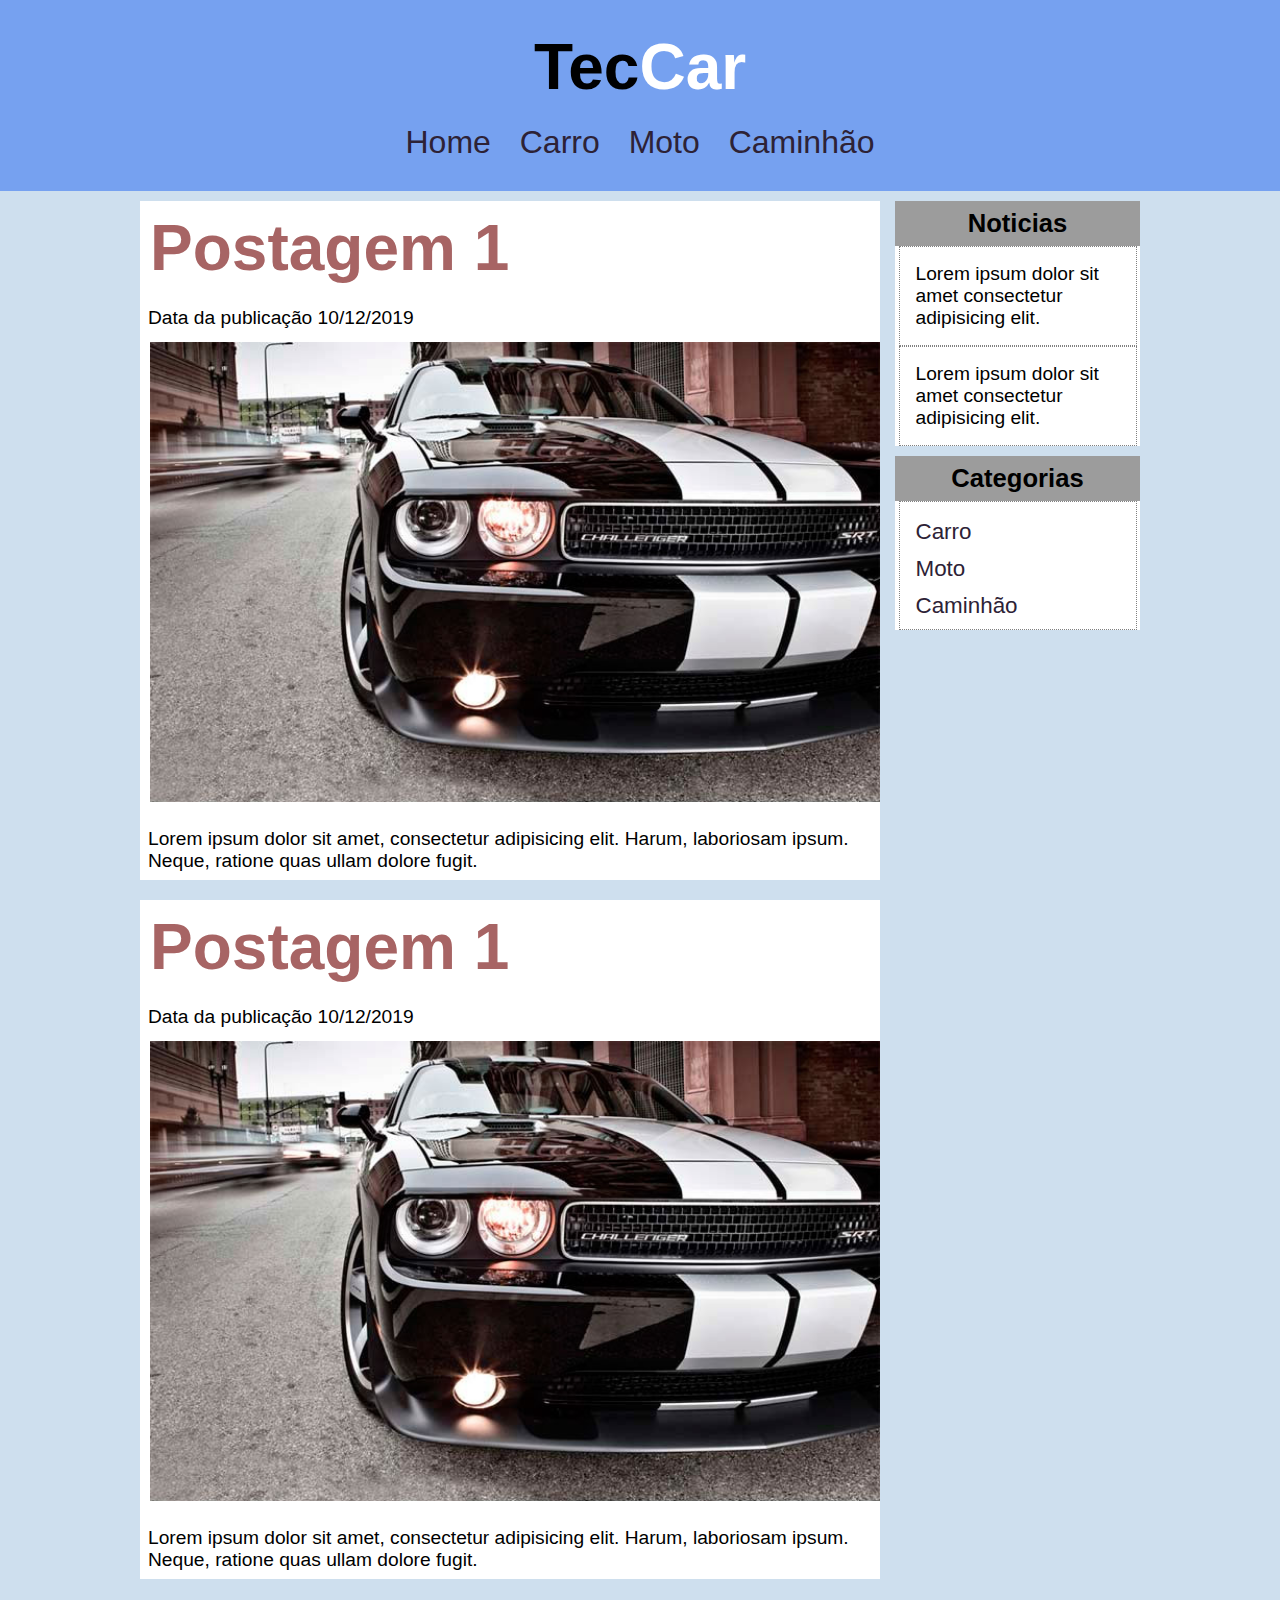
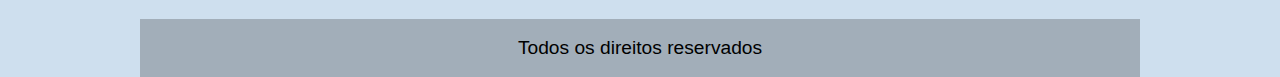
<file: index.html>
<!DOCTYPE html>
<html lang="en">
<head>
    <meta charset="UTF-8">
    <meta http-equiv="X-UA-Compatible" content="IE=edge">
    <meta name="viewport" content="width=device-width, initial-scale=1.0">
    <title>Home - TecCar</title>
    <link rel="stylesheet" href="estilo-CSS/estilo.css">
</head>
<body>
    <div>
        <!--Abertura da nav-bar-->
        <div id="nav-bar">
            <div id="logo">
                <h1>Tec<span class="color">Car</span></h1>
            </div>
            <div id="menu">
                <a href="index.html">Home</a>
                <a href="carro.html">Carro</a>
                <a href="moto.html">Moto</a>
                <a href="caminao">Caminhão</a>
            </div>
        </div>
        <!--Fechamento da nav-bar-->
        
        <!--Abertura do conteudo-->
        <div id="conteudo">
            <div id="area-postagens">
                <div id="postagens">
                    <h1>Postagem 1</h1>
                    <span>Data da publicação 10/12/2019</span>
                    <img width="730" src="img-carros/carro1.jpg" alt="">
                    <p>Lorem ipsum dolor sit amet, consectetur adipisicing elit. Harum, laboriosam ipsum. Neque, ratione quas ullam dolore fugit.</p>
                </div>
                <div id="postagens">
                    <h1>Postagem 1</h1>
                    <span>Data da publicação 10/12/2019</span>
                    <img width="730" src="img-carros/carro1.jpg" alt="">
                    <p>Lorem ipsum dolor sit amet, consectetur adipisicing elit. Harum, laboriosam ipsum. Neque, ratione quas ullam dolore fugit.</p>
                </div>
            </div>
            <div id="area-lateral">
                <div id="noticias">
                    <h3>Noticias</h3>
                    <div class="area-noticia">
                        <p>Lorem ipsum dolor sit amet consectetur adipisicing elit.</p>
                    </div>
                    <div class="area-noticia">
                        <p>Lorem ipsum dolor sit amet consectetur adipisicing elit.</p>
                    </div>
                </div>
                <div id="categoria">
                    <h3>Categorias</h3>
                    <div class="area-categoria">
                        <a href="carro.html">Carro</a> <br>
                        <a href="moto.html">Moto</a> <br>
                        <a href="caminao">Caminhão</a>
                    </div>
                </div>
            </div>
            <div id="rodape">
                <div>
                    <p>Todos os direitos reservados</p>
                </div>
            </div>
        </div>
        <!--Fechamento da conteudo-->
    </div>
</body>
</html>
</file>
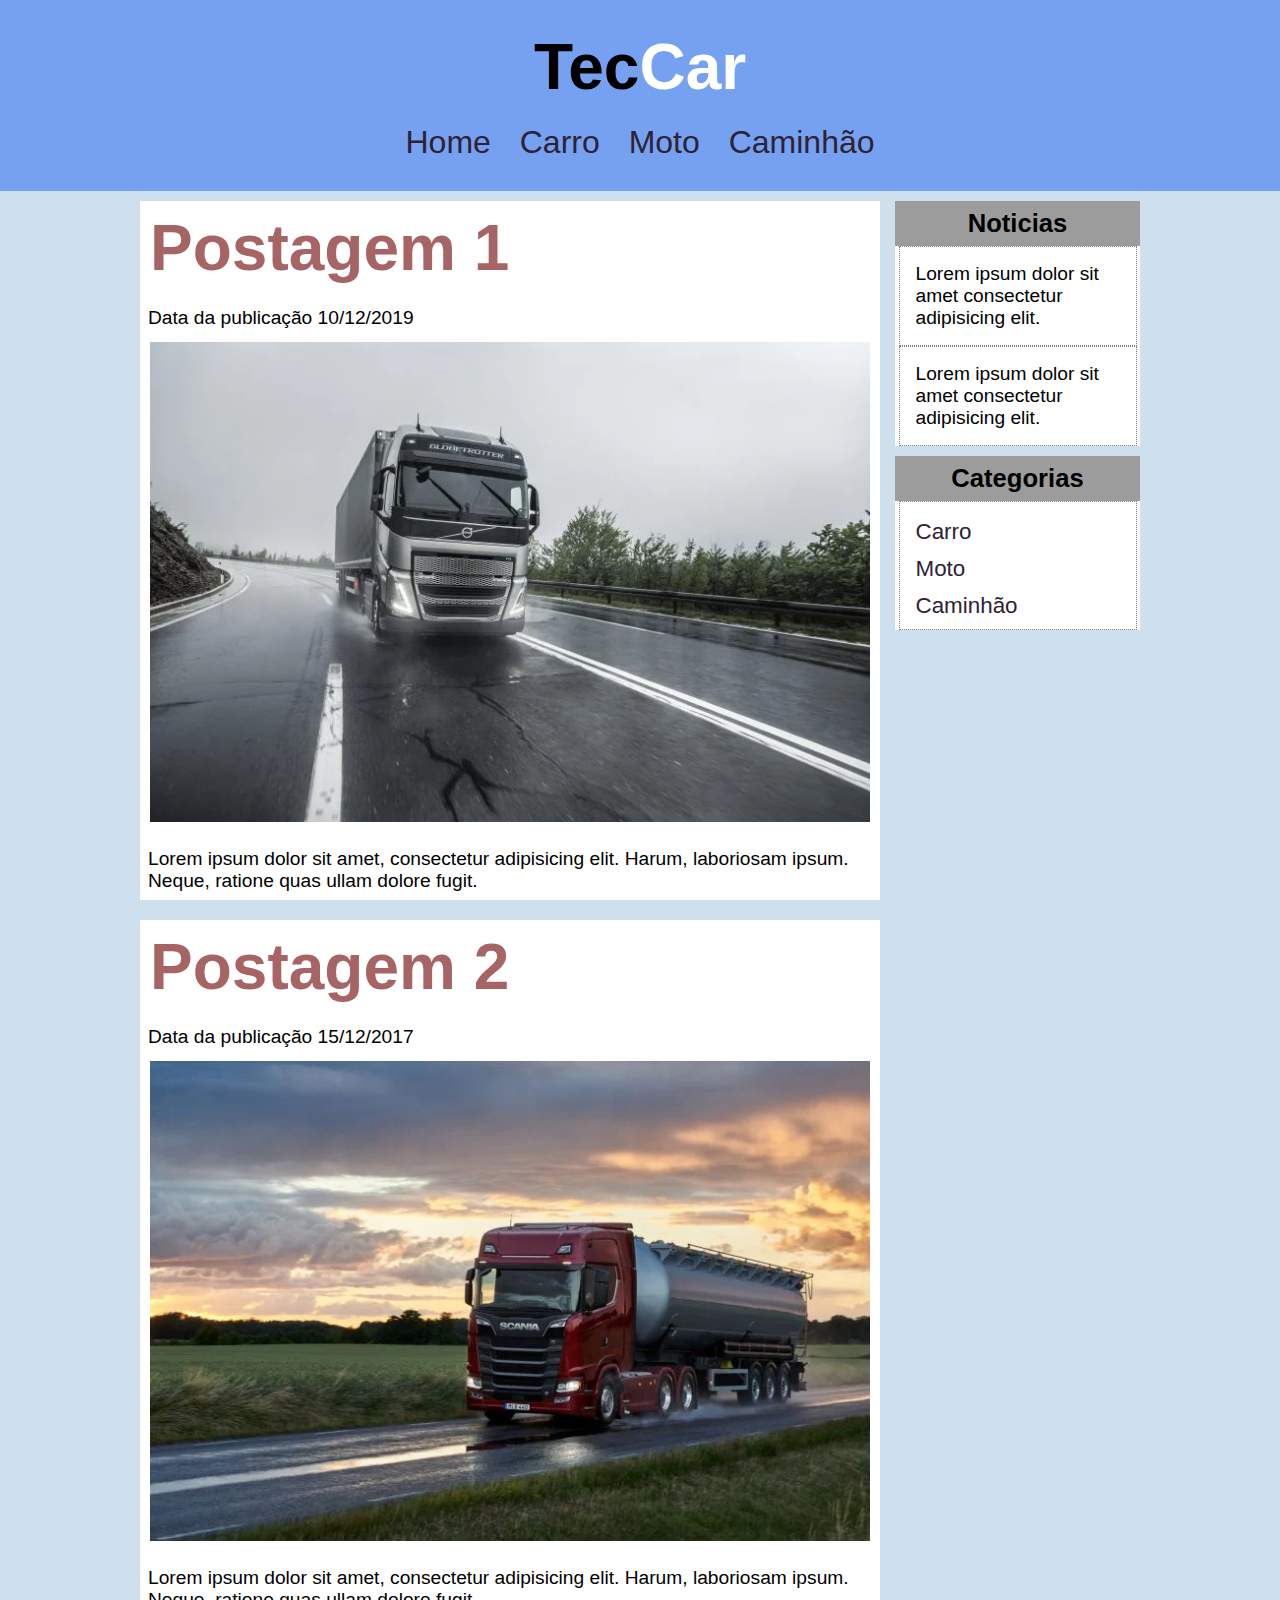
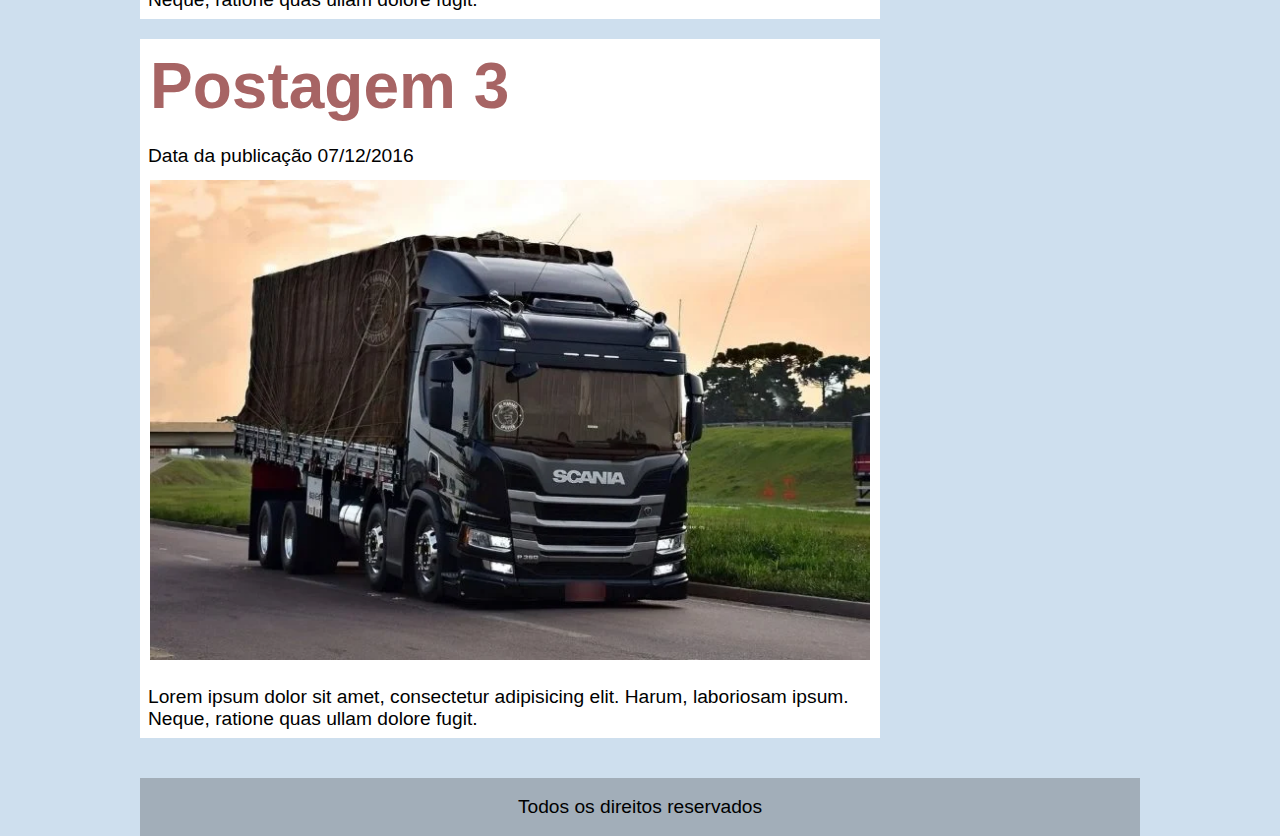
<file: caminhoes.html>
<!DOCTYPE html>
<html lang="en">
<head>
    <meta charset="UTF-8">
    <meta http-equiv="X-UA-Compatible" content="IE=edge">
    <meta name="viewport" content="width=device-width, initial-scale=1.0">
    <title>Home - TecCar</title>
    <link rel="stylesheet" href="estilo-CSS/estilo.css">
</head>
<body>
    <div>
        <!--Abertura da nav-bar-->
        <div id="nav-bar">
            <div id="logo">
                <h1>Tec<span class="color">Car</span></h1>
            </div>
            <div id="menu">
                <a href="index.html">Home</a>
                <a href="carro.html">Carro</a>
                <a href="moto.html">Moto</a>
                <a href="caminhoes.html">Caminhão</a>
            </div>
        </div>
        <!--Fechamento da nav-bar-->
        
        <!--Abertura do conteudo-->
        <div id="conteudo">
            <div id="area-postagens">
                <div id="postagens">
                    <h1>Postagem 1</h1>
                    <span>Data da publicação 10/12/2019</span>
                    <img width="720" src="img-caminhões/caminhão1.webp" alt="">
                    <p>Lorem ipsum dolor sit amet, consectetur adipisicing elit. Harum, laboriosam ipsum. Neque, ratione quas ullam dolore fugit.</p>
                </div>
                <div id="postagens">
                    <h1>Postagem 2</h1>
                    <span>Data da publicação 15/12/2017</span>
                    <img width="720" src="img-caminhões/caminhão2.webp" alt="">
                    <p>Lorem ipsum dolor sit amet, consectetur adipisicing elit. Harum, laboriosam ipsum. Neque, ratione quas ullam dolore fugit.</p>
                </div>
                <div id="postagens">
                    <h1>Postagem 3</h1>
                    <span>Data da publicação 07/12/2016</span>
                    <img width="720" src="img-caminhões/caminhão3.webp" alt="">
                    <p>Lorem ipsum dolor sit amet, consectetur adipisicing elit. Harum, laboriosam ipsum. Neque, ratione quas ullam dolore fugit.</p>
                </div>
            </div>
            <div id="area-lateral">
                <div id="noticias">
                    <h3>Noticias</h3>
                    <div class="area-noticia">
                        <p>Lorem ipsum dolor sit amet consectetur adipisicing elit.</p>
                    </div>
                    <div class="area-noticia">
                        <p>Lorem ipsum dolor sit amet consectetur adipisicing elit.</p>
                    </div>
                </div>
                <div id="categoria">
                    <h3>Categorias</h3>
                    <div class="area-categoria">
                        <a href="carro.html">Carro</a> <br>
                        <a href="moto.html">Moto</a> <br>
                        <a href="caminhoes.html">Caminhão</a>
                    </div>
                </div>
            </div>
            <div id="rodape">
                <div>
                    <p>Todos os direitos reservados</p>
                </div>
            </div>
        </div>
        <!--Fechamento da conteudo-->
    </div>
</body>
</html>
</file>
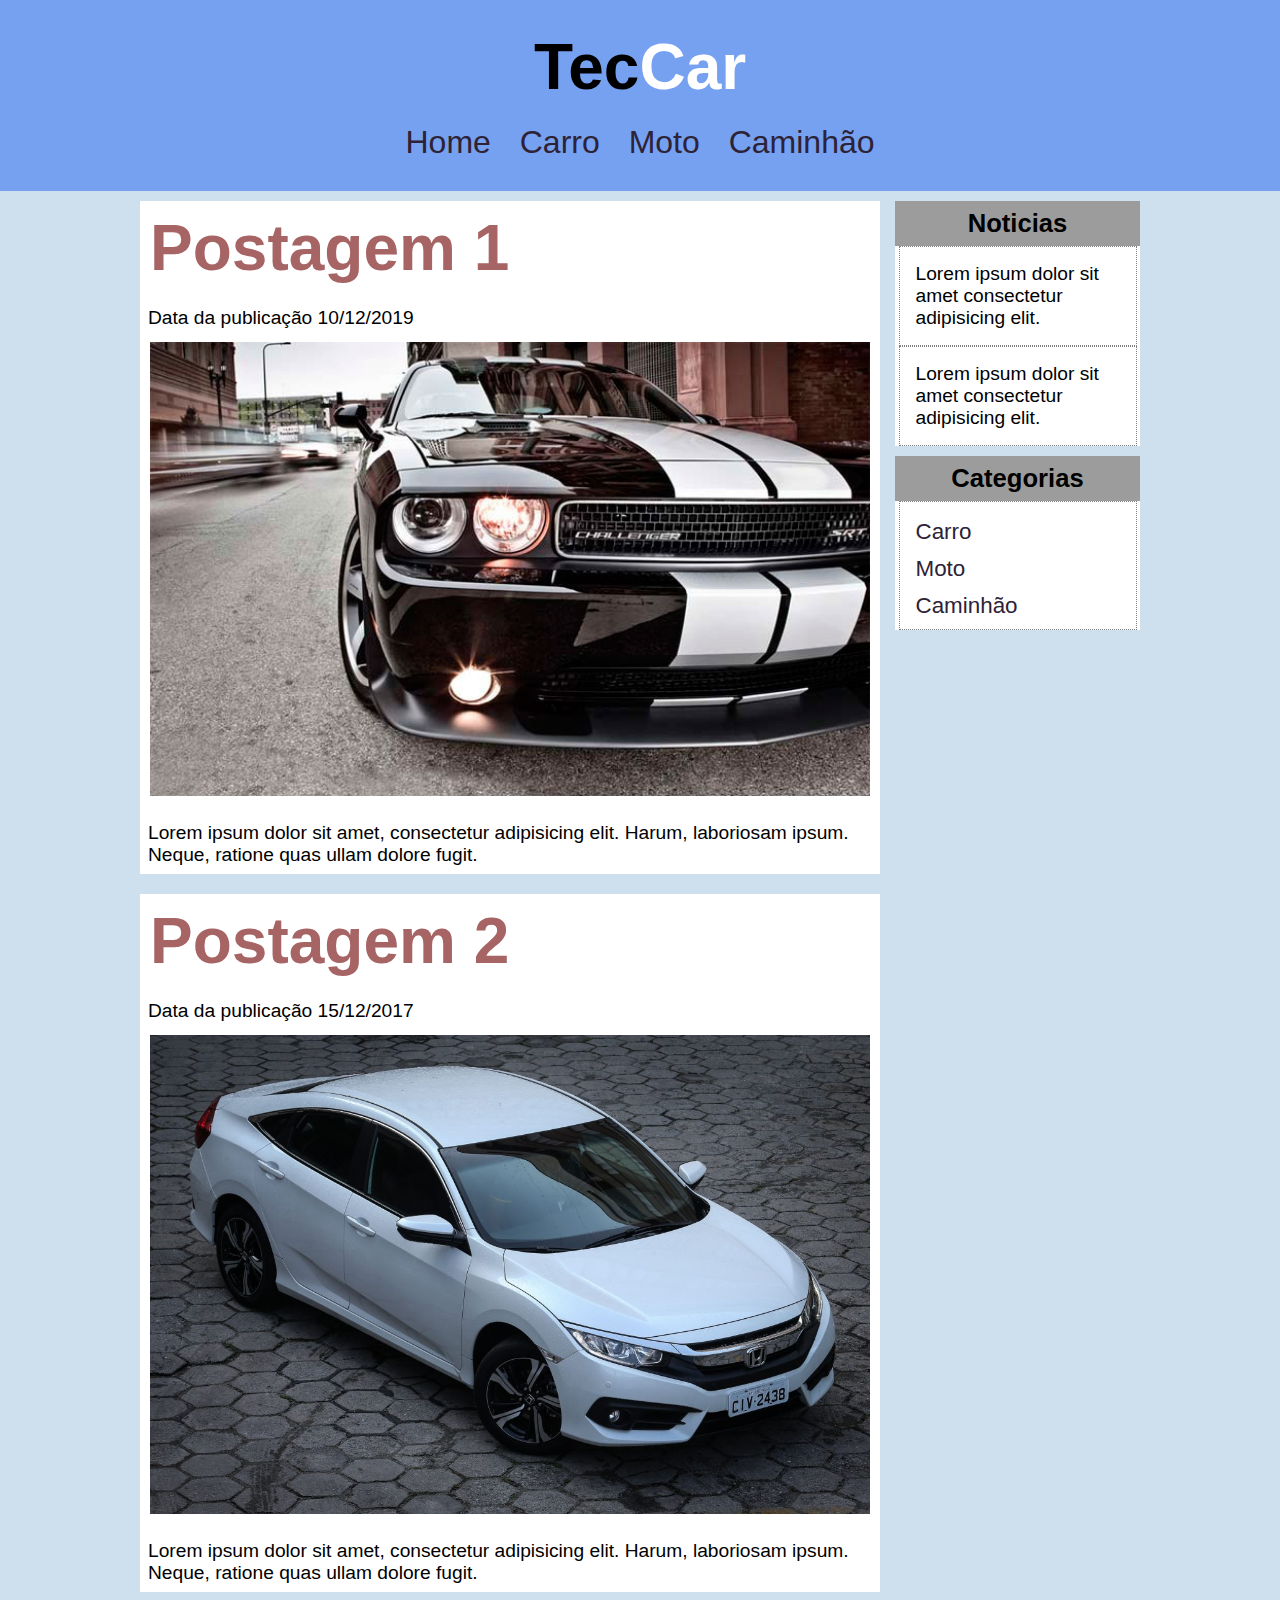
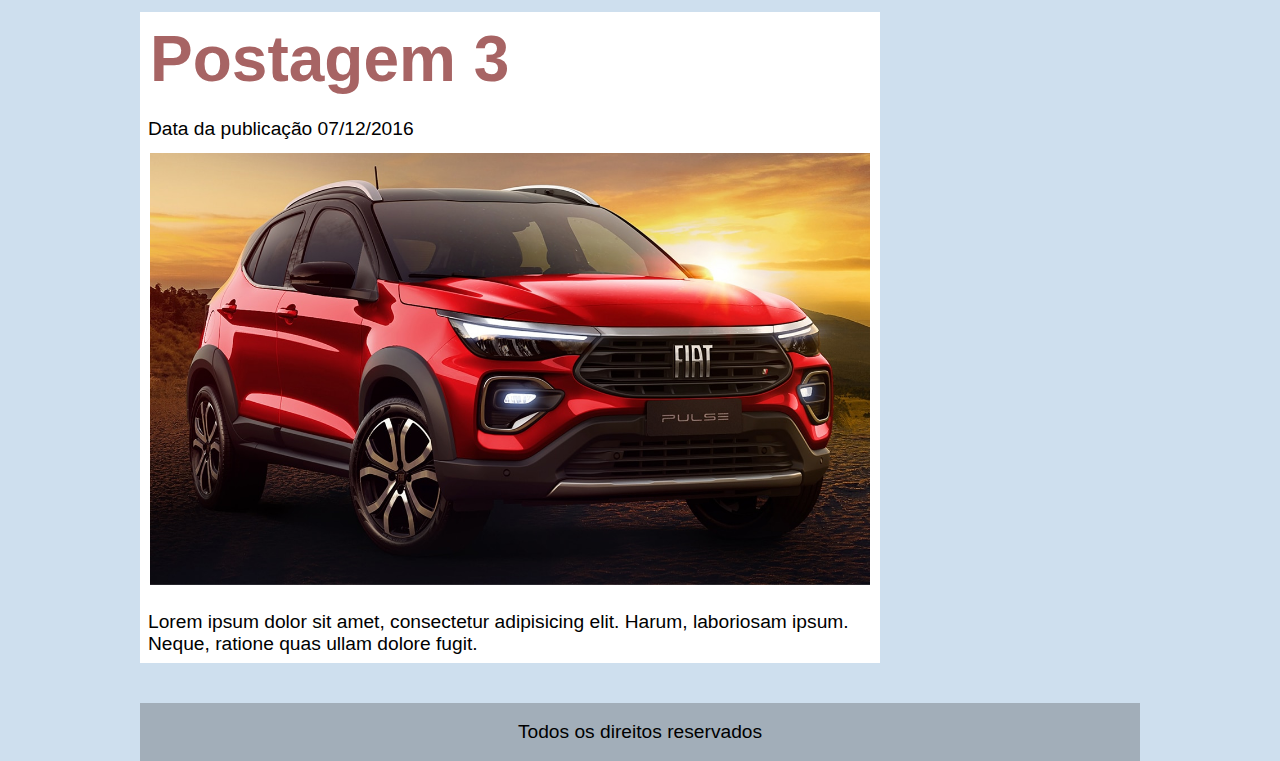
<file: carro.html>
<!DOCTYPE html>
<html lang="en">
<head>
    <meta charset="UTF-8">
    <meta http-equiv="X-UA-Compatible" content="IE=edge">
    <meta name="viewport" content="width=device-width, initial-scale=1.0">
    <title>Home - TecCar</title>
    <link rel="stylesheet" href="estilo-CSS/estilo.css">
</head>
<body>
    <div>
        <!--Abertura da nav-bar-->
        <div id="nav-bar">
            <div id="logo">
                <h1>Tec<span class="color">Car</span></h1>
            </div>
            <div id="menu">
                <a href="index.html">Home</a>
                <a href="carro.html">Carro</a>
                <a href="moto.html">Moto</a>
                <a href="caminhoes.html">Caminhão</a>
            </div>
        </div>
        <!--Fechamento da nav-bar-->
        
        <!--Abertura do conteudo-->
        <div id="conteudo">
            <div id="area-postagens">
                <div id="postagens">
                    <h1>Postagem 1</h1>
                    <span>Data da publicação 10/12/2019</span>
                    <img width="720" src="img-carros/carro1.jpg" alt="">
                    <p>Lorem ipsum dolor sit amet, consectetur adipisicing elit. Harum, laboriosam ipsum. Neque, ratione quas ullam dolore fugit.</p>
                </div>
                <div id="postagens">
                    <h1>Postagem 2</h1>
                    <span>Data da publicação 15/12/2017</span>
                    <img width="720" src="img-carros/carro2.jpg" alt="">
                    <p>Lorem ipsum dolor sit amet, consectetur adipisicing elit. Harum, laboriosam ipsum. Neque, ratione quas ullam dolore fugit.</p>
                </div>
                <div id="postagens">
                    <h1>Postagem 3</h1>
                    <span>Data da publicação 07/12/2016</span>
                    <img width="720" src="img-carros/carro3.jpg" alt="">
                    <p>Lorem ipsum dolor sit amet, consectetur adipisicing elit. Harum, laboriosam ipsum. Neque, ratione quas ullam dolore fugit.</p>
                </div>
            </div>
            <div id="area-lateral">
                <div id="noticias">
                    <h3>Noticias</h3>
                    <div class="area-noticia">
                        <p>Lorem ipsum dolor sit amet consectetur adipisicing elit.</p>
                    </div>
                    <div class="area-noticia">
                        <p>Lorem ipsum dolor sit amet consectetur adipisicing elit.</p>
                    </div>
                </div>
                <div id="categoria">
                    <h3>Categorias</h3>
                    <div class="area-categoria">
                        <a href="carro.html">Carro</a> <br>
                        <a href="moto.html">Moto</a> <br>
                        <a href="caminhoes.html">Caminhão</a>
                    </div>
                </div>
            </div>
            <div id="rodape">
                <div>
                    <p>Todos os direitos reservados</p>
                </div>
            </div>
        </div>
        <!--Fechamento da conteudo-->
    </div>
</body>
</html>
</file>
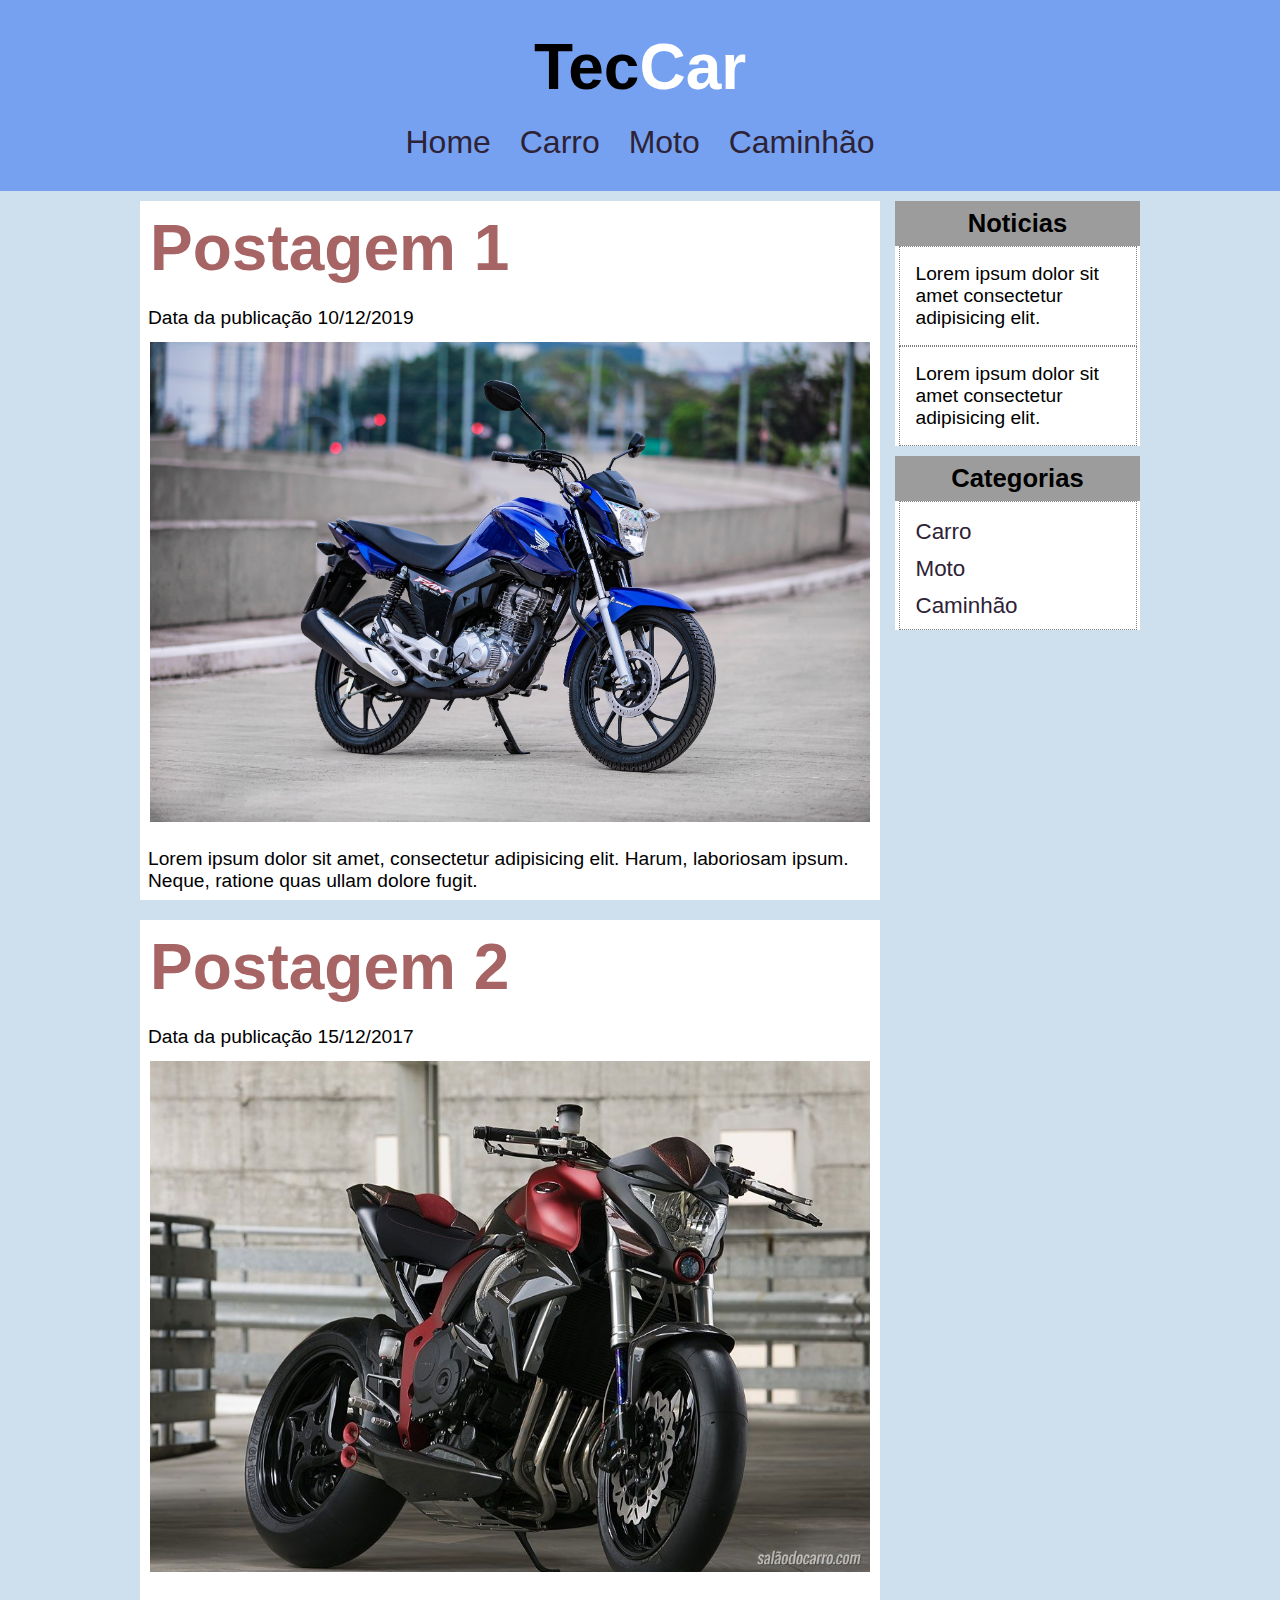
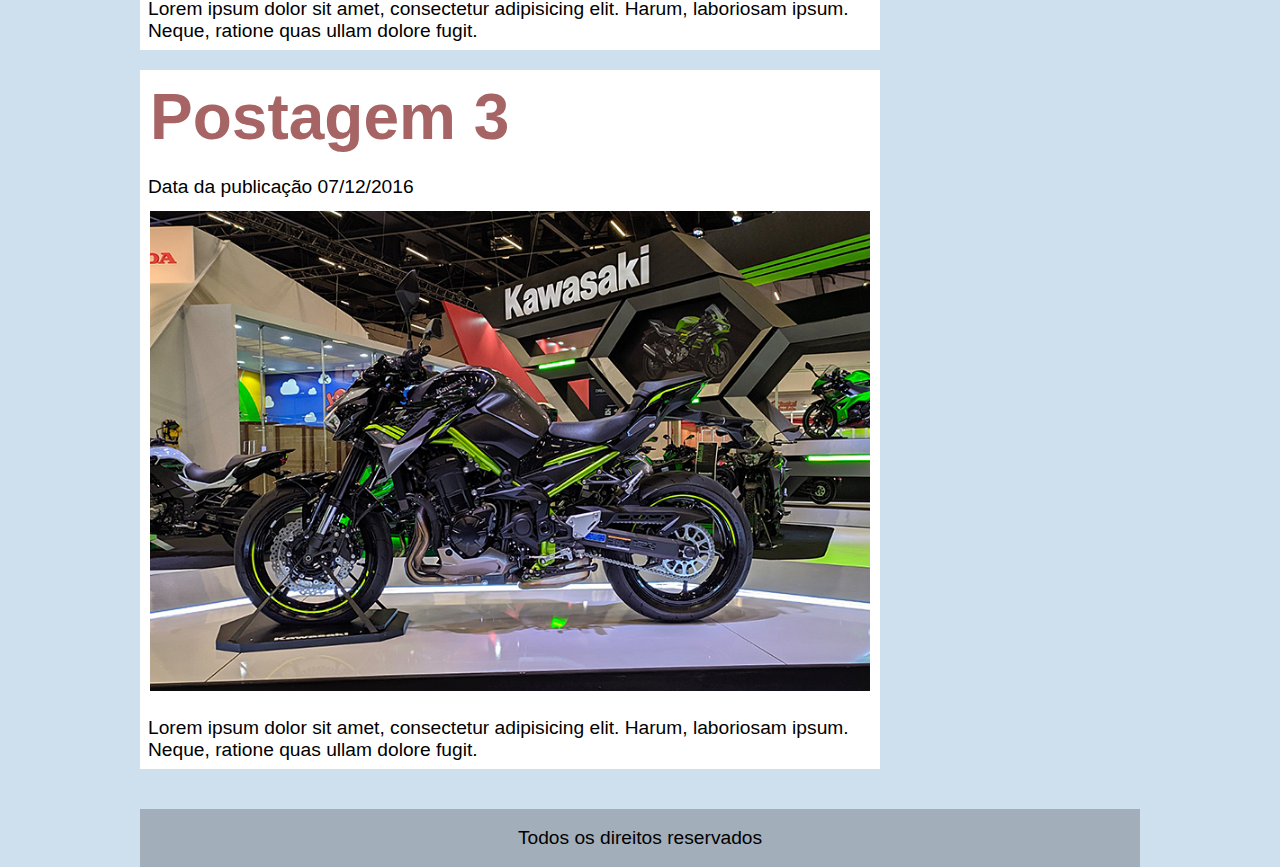
<file: moto.html>
<!DOCTYPE html>
<html lang="en">
<head>
    <meta charset="UTF-8">
    <meta http-equiv="X-UA-Compatible" content="IE=edge">
    <meta name="viewport" content="width=device-width, initial-scale=1.0">
    <title>Home - TecCar</title>
    <link rel="stylesheet" href="estilo-CSS/estilo.css">
</head>
<body>
    <div>
        <!--Abertura da nav-bar-->
        <div id="nav-bar">
            <div id="logo">
                <h1>Tec<span class="color">Car</span></h1>
            </div>
            <div id="menu">
                <a href="index.html">Home</a>
                <a href="carro.html">Carro</a>
                <a href="moto.html">Moto</a>
                <a href="caminhoes.html">Caminhão</a>
            </div>
        </div>
        <!--Fechamento da nav-bar-->
        
        <!--Abertura do conteudo-->
        <div id="conteudo">
            <div id="area-postagens">
                <div id="postagens">
                    <h1>Postagem 1</h1>
                    <span>Data da publicação 10/12/2019</span>
                    <img width="720" src="img-motos/motos1.jpg" alt="">
                    <p>Lorem ipsum dolor sit amet, consectetur adipisicing elit. Harum, laboriosam ipsum. Neque, ratione quas ullam dolore fugit.</p>
                </div>
                <div id="postagens">
                    <h1>Postagem 2</h1>
                    <span>Data da publicação 15/12/2017</span>
                    <img width="720" src="img-motos/motos2.jpg" alt="">
                    <p>Lorem ipsum dolor sit amet, consectetur adipisicing elit. Harum, laboriosam ipsum. Neque, ratione quas ullam dolore fugit.</p>
                </div>
                <div id="postagens">
                    <h1>Postagem 3</h1>
                    <span>Data da publicação 07/12/2016</span>
                    <img width="720" src="img-motos/motos3.jpg" alt="">
                    <p>Lorem ipsum dolor sit amet, consectetur adipisicing elit. Harum, laboriosam ipsum. Neque, ratione quas ullam dolore fugit.</p>
                </div>
            </div>
            <div id="area-lateral">
                <div id="noticias">
                    <h3>Noticias</h3>
                    <div class="area-noticia">
                        <p>Lorem ipsum dolor sit amet consectetur adipisicing elit.</p>
                    </div>
                    <div class="area-noticia">
                        <p>Lorem ipsum dolor sit amet consectetur adipisicing elit.</p>
                    </div>
                </div>
                <div id="categoria">
                    <h3>Categorias</h3>
                    <div class="area-categoria">
                        <a href="carro.html">Carro</a> <br>
                        <a href="moto.html">Moto</a> <br>
                        <a href="caminhoes.html">Caminhão</a>
                    </div>
                </div>
            </div>
            <div id="rodape">
                <div>
                    <p>Todos os direitos reservados</p>
                </div>
            </div>
        </div>
        <!--Fechamento da conteudo-->
    </div>
</body>
</html>
</file>
<file: estilo-CSS/estilo.css>
/*Limpando as formatações do browser*/
*{
    padding: 0px;
    margin: 0px;
}
body{
    font-size: 2em;
    font-family:Arial, Helvetica, sans-serif ;
    background: rgb(206, 223, 238);
} 

/*Formatações da nav-bar*/
#nav-bar{
    background: rgb(118, 161, 240);
    width: auto;
    padding: 20px;
    text-align: center;
}
#logo, #menu{
    padding: 10px;
}

/*Formatação do conteudo*/
#conteudo{
    width: 1000px;
    margin: auto;
    margin-top: 10px;
}
#area-postagens, #postagens{
    width: 740px;
    float: left;
    margin-bottom: 20px;
}
#postagens{
    background: white;
}
#area-lateral{
    width: 245px;
    float: right;  
}
#noticias{
    background: white;
}
#categoria{
    background: white;
    margin-top: 10px;
}
#rodape{
    padding: 10px;
    text-align: center;
    clear: both;
    background: rgb(162, 174, 185);
}
.area-noticia, .area-categoria{
    padding: 8px;
    width: 220px;
    border: 1px dotted grey;
    margin: auto;
}


/*Formatação de cores*/
.color{
    color: white;
}

/*Formatação de textos*/
#postagens h1{
    padding: 10px;
    color: rgb(167, 100, 100);
}
h3{
    padding: 8px;
    text-align: center;
    font-size: 0.8em;
    background: rgb(156, 156, 156);
}
p, #postagens span{
    font-size: 0.6em;
    padding: 8px;
}


/*Formatação de imagens*/
img{
    padding: 10px;
}

/*Formatação de links */
#nav-bar a{
    padding: 10px;
    color: rgb(45, 34, 54);
    text-decoration: none;
}
#nav-bar a:hover{
    background: rgb(100, 148, 238);
    padding: 10px;
    color: rgb(142, 214, 142);
}

#area-postagens a{
    font-size: 0.6em;
    text-decoration: none;
    margin: 10px;
    color: rgb(100, 148, 238);
}
#area-postagens a:hover{
    color: rgb(80, 136, 240);
}

#categoria a{
    padding: 8px;
    font-size: 0.7em;
    text-decoration: none;
    color: rgb(45, 34, 54);
}
#categoria a:hover{
    padding: 8px;
    background: rgb(240, 224, 224);
    color: rgb(100, 148, 238);
}
</file>
